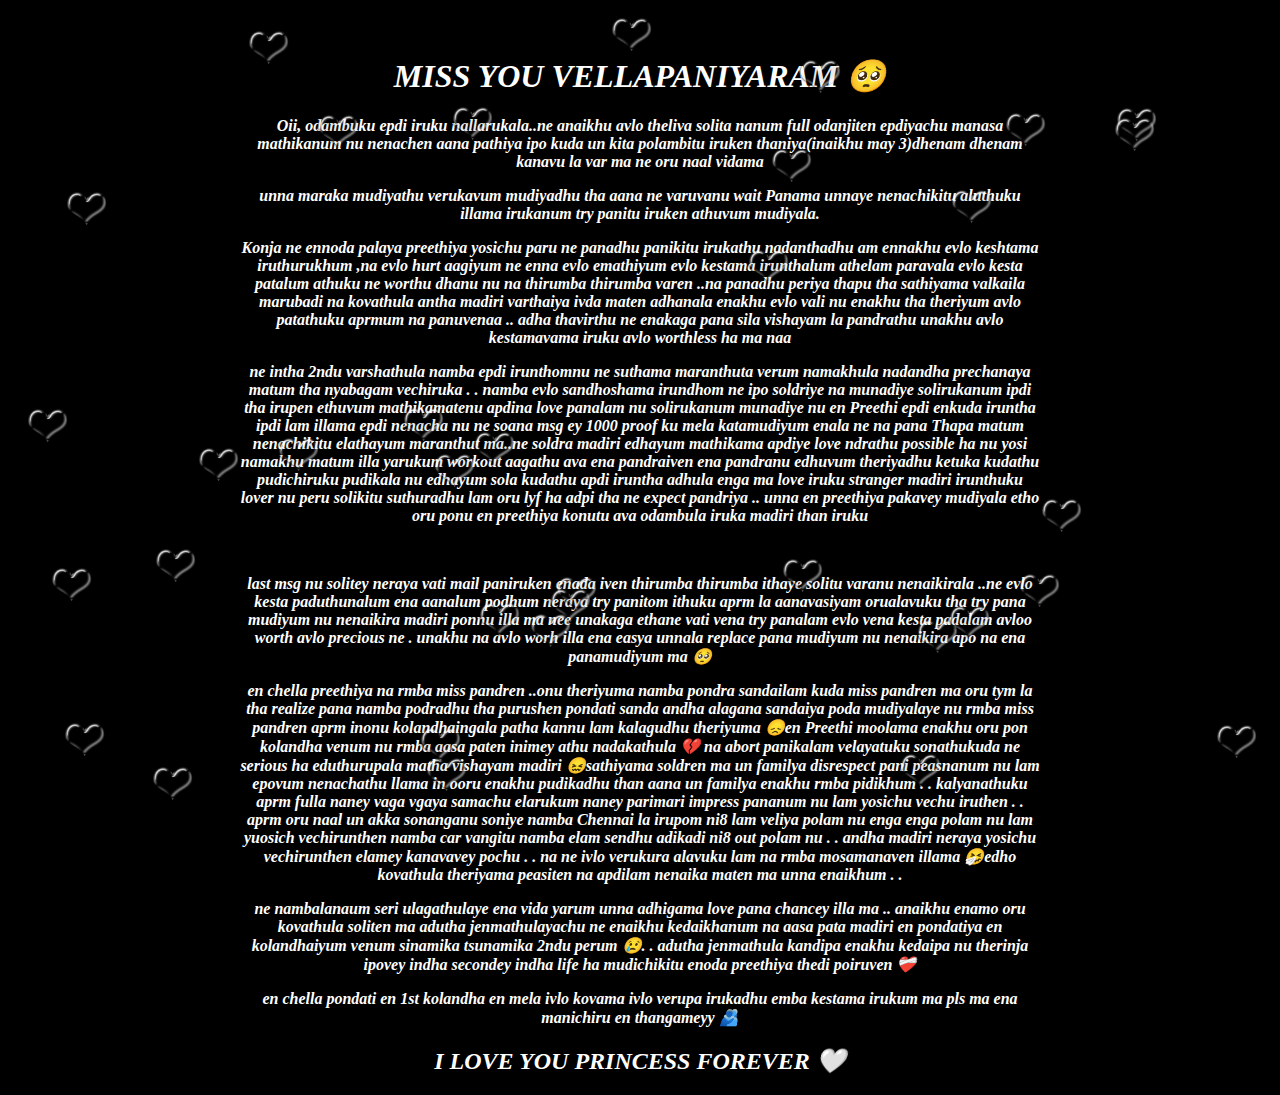
<file: gngn.html>
<!DOCTYPE html>
<html lang="en">
<head>
    <meta charset="UTF-8">
    <meta name="viewport" content="width=device-width, initial-scale=1.0">
    <title>Love Proposal</title>
    <style>
        body {
            margin: 0;
            height: 100%;
            background-color: black;
            background-size: cover;
            display: flex;
            justify-content: center;
            align-items: center;
            font-family: 'Times New Roman', Times, serif;
            font-style: italic;
            font-weight: bold;
            color: white;
        }

        .container {
            margin: auto;
            text-align: center;
            width: 80%;
            max-width: 800px;
        }

        .floating-image {
            position: absolute;
            width: 75px;
            height: 75px;
        }
    </style>
</head>
<body>
    <div class="bg_heart"></div>
    <div class="container">
        <br>
        <br>
        <h1>MISS YOU VELLAPANIYARAM 🥺</h1>
         <p>Oii, odambuku epdi iruku nallarukala..ne anaikhu avlo theliva solita nanum full odanjiten epdiyachu manasa mathikanum nu nenachen aana pathiya ipo kuda un kita polambitu iruken thaniya(inaikhu may 3)dhenam dhenam kanavu la var ma ne oru naal vidama</p>
         <p>unna maraka mudiyathu verukavum mudiyadhu tha aana ne varuvanu wait Panama unnaye nenachikitu aluthuku illama irukanum try panitu iruken athuvum mudiyala.</p>
         <p>Konja ne ennoda palaya preethiya yosichu paru ne panadhu panikitu irukathu nadanthadhu am ennakhu evlo keshtama iruthurukhum ,na evlo hurt aagiyum ne enna evlo emathiyum evlo kestama irunthalum athelam paravala evlo kesta patalum athuku ne worthu dhanu nu na thirumba thirumba varen ..na panadhu periya thapu tha sathiyama valkaila marubadi na kovathula antha madiri varthaiya ivda maten adhanala enakhu evlo vali nu enakhu tha theriyum avlo patathuku aprmum na panuvenaa .. adha thavirthu ne enakaga pana sila vishayam la pandrathu unakhu avlo kestamavama iruku avlo worthless ha ma naa </p>
          <p>ne intha 2ndu varshathula namba epdi irunthomnu ne suthama maranthuta verum namakhula nadandha prechanaya matum tha nyabagam vechiruka . . namba evlo sandhoshama irundhom ne ipo soldriye na munadiye solirukanum ipdi tha irupen ethuvum mathikamatenu apdina love panalam nu solirukanum munadiye nu en Preethi epdi enkuda iruntha ipdi lam illama epdi nenacha nu ne soana msg ey 1000 proof ku mela katamudiyum enala ne na pana Thapa matum nenachikitu elathayum maranthut ma..ne soldra madiri edhayum mathikama apdiye love ndrathu possible ha nu yosi namakhu matum illa yarukum workout aagathu ava ena pandraiven ena pandranu edhuvum theriyadhu ketuka kudathu pudichiruku pudikala nu edhayum sola kudathu apdi iruntha adhula enga ma love iruku stranger madiri irunthuku lover nu peru solikitu suthuradhu lam oru lyf ha adpi tha ne expect pandriya .. unna en preethiya pakavey mudiyala etho oru ponu en preethiya konutu ava odambula iruka madiri than iruku </p>
        <br>
          <p>last msg nu solitey neraya vati mail paniruken enada iven thirumba thirumba ithaye solitu varanu nenaikirala ..ne evlo kesta paduthunalum ena aanalum podhum neraya try panitom ithuku aprm la aanavasiyam orualavuku tha try pana mudiyum nu nenaikira madiri ponnu illa ma nee unakaga ethane vati vena try panalam evlo vena kesta padalam avloo worth avlo precious ne .  unakhu na avlo worh illa ena easya unnala replace pana mudiyum nu nenaikira apo na ena panamudiyum ma 🥺</p>
          <p>en chella preethiya na rmba miss pandren ..onu theriyuma namba pondra sandailam kuda miss pandren ma oru tym la tha realize pana namba podradhu tha purushen pondati sanda andha alagana sandaiya poda mudiyalaye nu rmba miss pandren aprm inonu kolandhaingala patha kannu lam kalagudhu theriyuma 😞en Preethi moolama enakhu oru pon kolandha venum nu rmba aasa paten inimey athu nadakathula 💔 na abort panikalam velayatuku sonathukuda ne serious ha eduthurupala matha vishayam madiri 😖sathiyama soldren ma un familya disrespect pani peasnanum nu lam epovum nenachathu llama in ooru enakhu pudikadhu than aana un familya enakhu rmba pidikhum . . kalyanathuku aprm fulla naney vaga vgaya samachu elarukum naney parimari impress pananum nu lam yosichu vechu iruthen . . aprm oru naal un akka sonanganu soniye namba Chennai la irupom ni8 lam veliya polam nu enga enga polam nu lam yuosich vechirunthen namba car vangitu namba elam sendhu adikadi ni8 out polam nu . . andha madiri neraya yosichu vechirunthen elamey kanavavey pochu . . na ne ivlo verukura alavuku lam na rmba mosamanaven illama 🤧edho kovathula theriyama peasiten na apdilam nenaika maten ma unna enaikhum . . </p>
          <p>ne nambalanaum seri ulagathulaye ena vida yarum unna adhigama love pana chancey illa ma .. anaikhu enamo oru kovathula soliten ma adutha jenmathulayachu ne enaikhu kedaikhanum na aasa pata madiri en pondatiya en kolandhaiyum venum sinamika tsunamika 2ndu perum 😢. . adutha jenmathula kandipa enakhu kedaipa nu therinja ipovey indha secondey indha life ha mudichikitu enoda preethiya thedi poiruven ❤️‍🩹</p>
          <p>en chella pondati en 1st kolandha en mela ivlo kovama ivlo verupa irukadhu emba kestama irukum ma pls ma ena manichiru en thangameyy 🫂</p>
          <h2>I LOVE YOU PRINCESS FOREVER 🤍 </h2>
    </div>

    <script>
        const imageSrc = "R.png"; // Image source
        const imageCount = 35; // Number of floating images

        // Function to create and move image elements
        function createFloatingImages() {
            for (let i = 0; i < imageCount; i++) {
                const imageElement = document.createElement('img');
                imageElement.src = imageSrc;
                imageElement.classList.add('floating-image');
                document.body.appendChild(imageElement);

                // Set initial position
                let x = Math.random() * (window.innerWidth - imageElement.width);
                let y = Math.random() * (window.innerHeight - imageElement.height);
                let stepX = (Math.random() * 2 - 1) * 0.5; // Random horizontal step (-0.5 to 0.5)
                let stepY = (Math.random() * 2 - 1) * 0.5; // Random vertical step (-0.5 to 0.5)

                // Move the image element
                const moveImage = () => {
                    x += stepX;
                    y += stepY;

                    // Reverse direction if going out of screen
                    if (x <= 0 || x >= window.innerWidth - imageElement.width) {
                        stepX *= -1;
                    }
                    if (y <= 0 || y >= window.innerHeight - imageElement.height) {
                        stepY *= -1;
                    }

                    imageElement.style.left = `${x}px`;
                    imageElement.style.top = `${y}px`;

                    requestAnimationFrame(moveImage); // Move element recursively
                };

                moveImage(); // Start moving image
            }
        }

        // Create floating images
        createFloatingImages();
    </script>
</body>
</html>
</file>
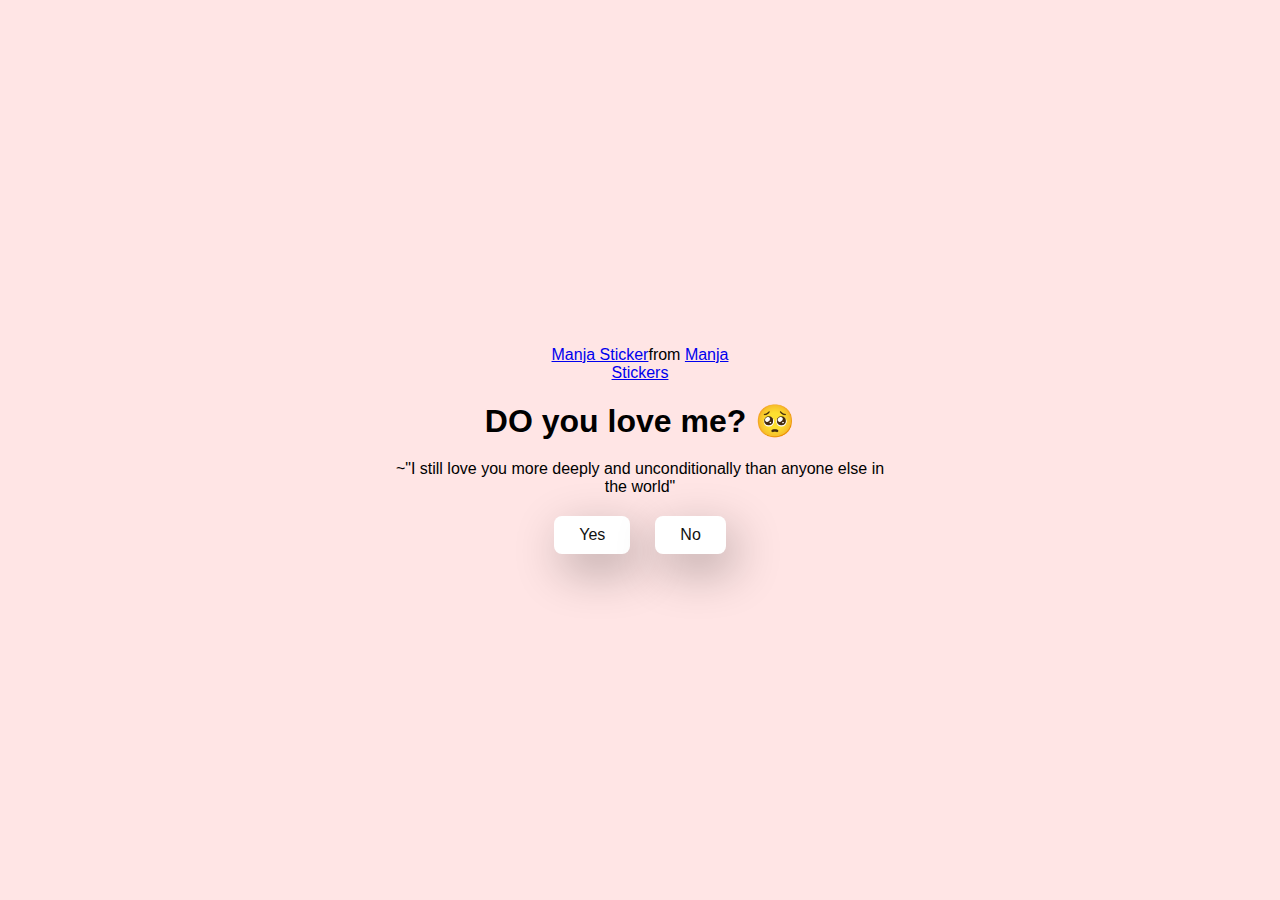
<file: index1.html>
<!DOCTYPE html>
<html lang="en">
  <head>
    <meta charset="UTF-8" />
    <meta name="viewport" content="width=device-width, initial-scale=1.0" />
    <title>Love You Forever ❤️</title>

    <link rel="stylesheet" href="./style.css" />
  </head>
  <body>
    <div class="container">
      <div
        class="tenor-gif-embed"
        data-postid="22885016"
        data-share-method="host"
        data-aspect-ratio="1.04918"
        data-width="100%"
      >
      <a href="https://tenor.com/view/manja-gif-22885016">Manja Sticker</a
        >from
        <a href="https://tenor.com/search/manja-stickers">Manja Stickers</a>
      </div>
      <script
        type="text/javascript"
        async
        src="https://tenor.com/embed.js"
      ></script>
      <h1>DO you love me? 🥺</h1>
      <p>~"I still love you more deeply and unconditionally than anyone else in the world"</p>

      <div class="btn">
        <a href="yes.html">Yes</a>
        <a href="no1.html">No</a>
      </div>
    </div>
  </body>
</html>
</file>
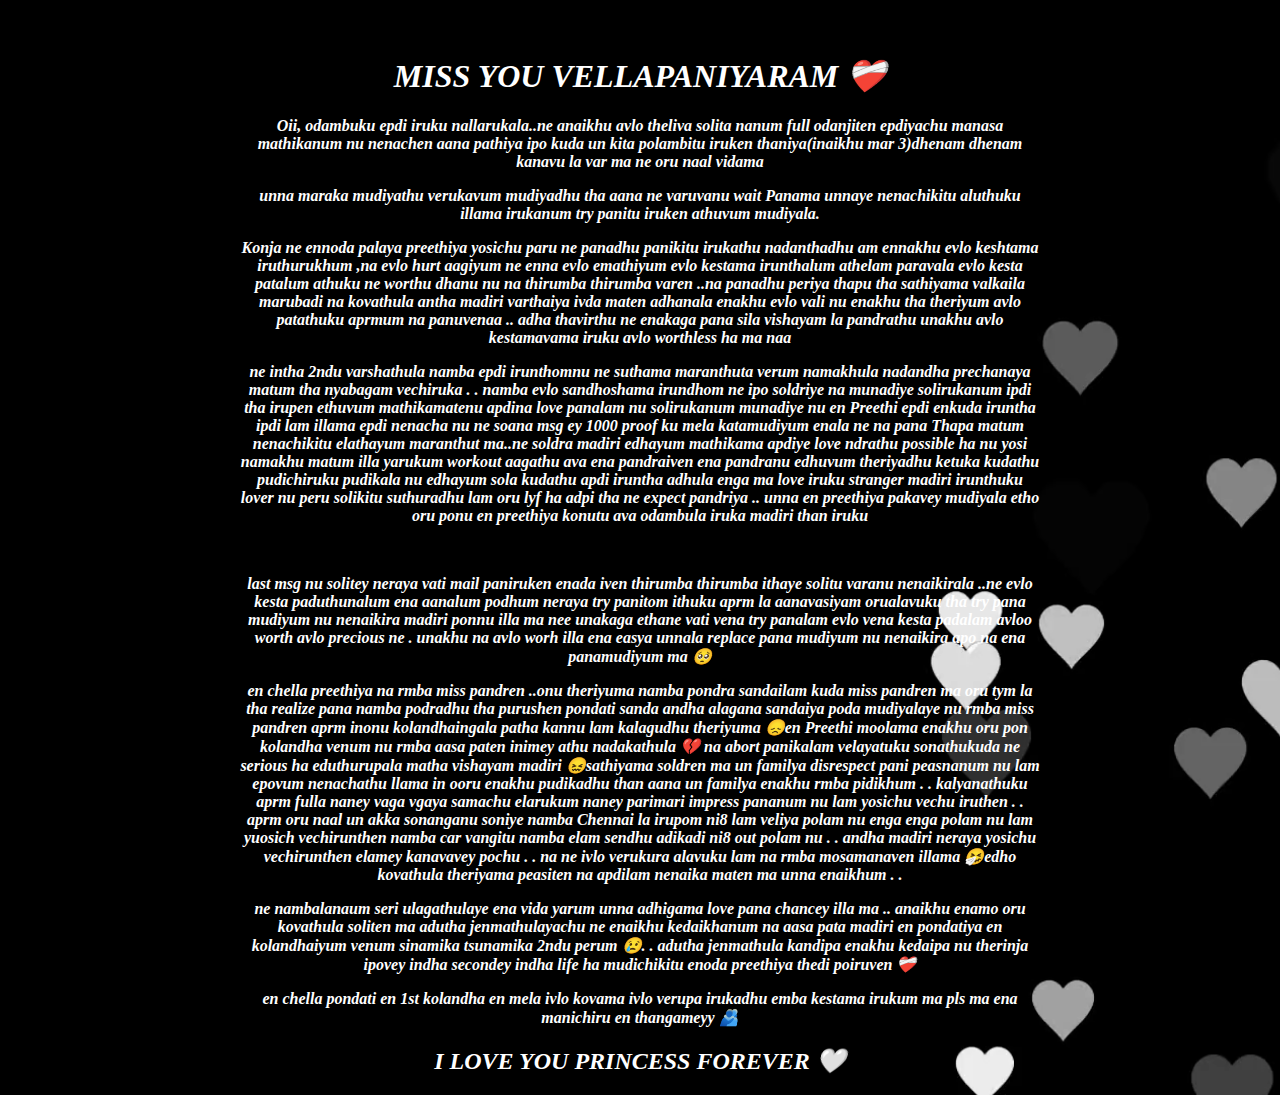
<file: lastmsg.html>
<!DOCTYPE html>
<html lang="en">
<head>
    <meta charset="UTF-8">
    <meta name="viewport" content="width=device-width, initial-scale=1.0">
    <title>😞 Manicihiru ma</title>
    <style>
body {
    margin: 0;
    height: 100%;
    background-image: url("pbg3.webp"); /* Updated background image URL */
    background-size: cover; /* Change background color to black */
    display: flex;
    justify-content: center;
    align-items: center;
    font-family: 'Times New Roman', Times, serif; /* Italic bold font */
    font-style: italic; /* Italic */
    font-weight: bold; /* Stylish font */
    color: white; /* Change font color to white */
}

/* Center the container */
.container {
    margin: auto; /* Center horizontally and vertically */
    text-align: center;
    width: 80%; /* Adjust width as needed */
    max-width: 800px; /* Maximum width */
}
    </style>
</head>
<body>
    <div class="bg_heart"></div>
    <div class="container">
                <br>
        <br>
        <h1>MISS YOU VELLAPANIYARAM ❤️‍🩹</h1>
         <p>Oii, odambuku epdi iruku nallarukala..ne anaikhu avlo theliva solita nanum full odanjiten epdiyachu manasa mathikanum nu nenachen aana pathiya ipo kuda un kita polambitu iruken thaniya(inaikhu mar 3)dhenam dhenam kanavu la var ma ne oru naal vidama</p>
         <p>unna maraka mudiyathu verukavum mudiyadhu tha aana ne varuvanu wait Panama unnaye nenachikitu aluthuku illama irukanum try panitu iruken athuvum mudiyala.</p>
         <p>Konja ne ennoda palaya preethiya yosichu paru ne panadhu panikitu irukathu nadanthadhu am ennakhu evlo keshtama iruthurukhum ,na evlo hurt aagiyum ne enna evlo emathiyum evlo kestama irunthalum athelam paravala evlo kesta patalum athuku ne worthu dhanu nu na thirumba thirumba varen ..na panadhu periya thapu tha sathiyama valkaila marubadi na kovathula antha madiri varthaiya ivda maten adhanala enakhu evlo vali nu enakhu tha theriyum avlo patathuku aprmum na panuvenaa .. adha thavirthu ne enakaga pana sila vishayam la pandrathu unakhu avlo kestamavama iruku avlo worthless ha ma naa </p>
          <p>ne intha 2ndu varshathula namba epdi irunthomnu ne suthama maranthuta verum namakhula nadandha prechanaya matum tha nyabagam vechiruka . . namba evlo sandhoshama irundhom ne ipo soldriye na munadiye solirukanum ipdi tha irupen ethuvum mathikamatenu apdina love panalam nu solirukanum munadiye nu en Preethi epdi enkuda iruntha ipdi lam illama epdi nenacha nu ne soana msg ey 1000 proof ku mela katamudiyum enala ne na pana Thapa matum nenachikitu elathayum maranthut ma..ne soldra madiri edhayum mathikama apdiye love ndrathu possible ha nu yosi namakhu matum illa yarukum workout aagathu ava ena pandraiven ena pandranu edhuvum theriyadhu ketuka kudathu pudichiruku pudikala nu edhayum sola kudathu apdi iruntha adhula enga ma love iruku stranger madiri irunthuku lover nu peru solikitu suthuradhu lam oru lyf ha adpi tha ne expect pandriya .. unna en preethiya pakavey mudiyala etho oru ponu en preethiya konutu ava odambula iruka madiri than iruku </p>
        <br>
          <p>last msg nu solitey neraya vati mail paniruken enada iven thirumba thirumba ithaye solitu varanu nenaikirala ..ne evlo kesta paduthunalum ena aanalum podhum neraya try panitom ithuku aprm la aanavasiyam orualavuku tha try pana mudiyum nu nenaikira madiri ponnu illa ma nee unakaga ethane vati vena try panalam evlo vena kesta padalam avloo worth avlo precious ne .  unakhu na avlo worh illa ena easya unnala replace pana mudiyum nu nenaikira apo na ena panamudiyum ma 🥺</p>
          <p>en chella preethiya na rmba miss pandren ..onu theriyuma namba pondra sandailam kuda miss pandren ma oru tym la tha realize pana namba podradhu tha purushen pondati sanda andha alagana sandaiya poda mudiyalaye nu rmba miss pandren aprm inonu kolandhaingala patha kannu lam kalagudhu theriyuma 😞en Preethi moolama enakhu oru pon kolandha venum nu rmba aasa paten inimey athu nadakathula 💔 na abort panikalam velayatuku sonathukuda ne serious ha eduthurupala matha vishayam madiri 😖sathiyama soldren ma un familya disrespect pani peasnanum nu lam epovum nenachathu llama in ooru enakhu pudikadhu than aana un familya enakhu rmba pidikhum . . kalyanathuku aprm fulla naney vaga vgaya samachu elarukum naney parimari impress pananum nu lam yosichu vechu iruthen . . aprm oru naal un akka sonanganu soniye namba Chennai la irupom ni8 lam veliya polam nu enga enga polam nu lam yuosich vechirunthen namba car vangitu namba elam sendhu adikadi ni8 out polam nu . . andha madiri neraya yosichu vechirunthen elamey kanavavey pochu . . na ne ivlo verukura alavuku lam na rmba mosamanaven illama 🤧edho kovathula theriyama peasiten na apdilam nenaika maten ma unna enaikhum . . </p>
          <p>ne nambalanaum seri ulagathulaye ena vida yarum unna adhigama love pana chancey illa ma .. anaikhu enamo oru kovathula soliten ma adutha jenmathulayachu ne enaikhu kedaikhanum na aasa pata madiri en pondatiya en kolandhaiyum venum sinamika tsunamika 2ndu perum 😢. . adutha jenmathula kandipa enakhu kedaipa nu therinja ipovey indha secondey indha life ha mudichikitu enoda preethiya thedi poiruven ❤️‍🩹</p>
          <p>en chella pondati en 1st kolandha en mela ivlo kovama ivlo verupa irukadhu emba kestama irukum ma pls ma ena manichiru en thangameyy 🫂</p>
          <h2>I LOVE YOU PRINCESS FOREVER 🤍 </h2>
    </div>
</body>
</html>
</file>
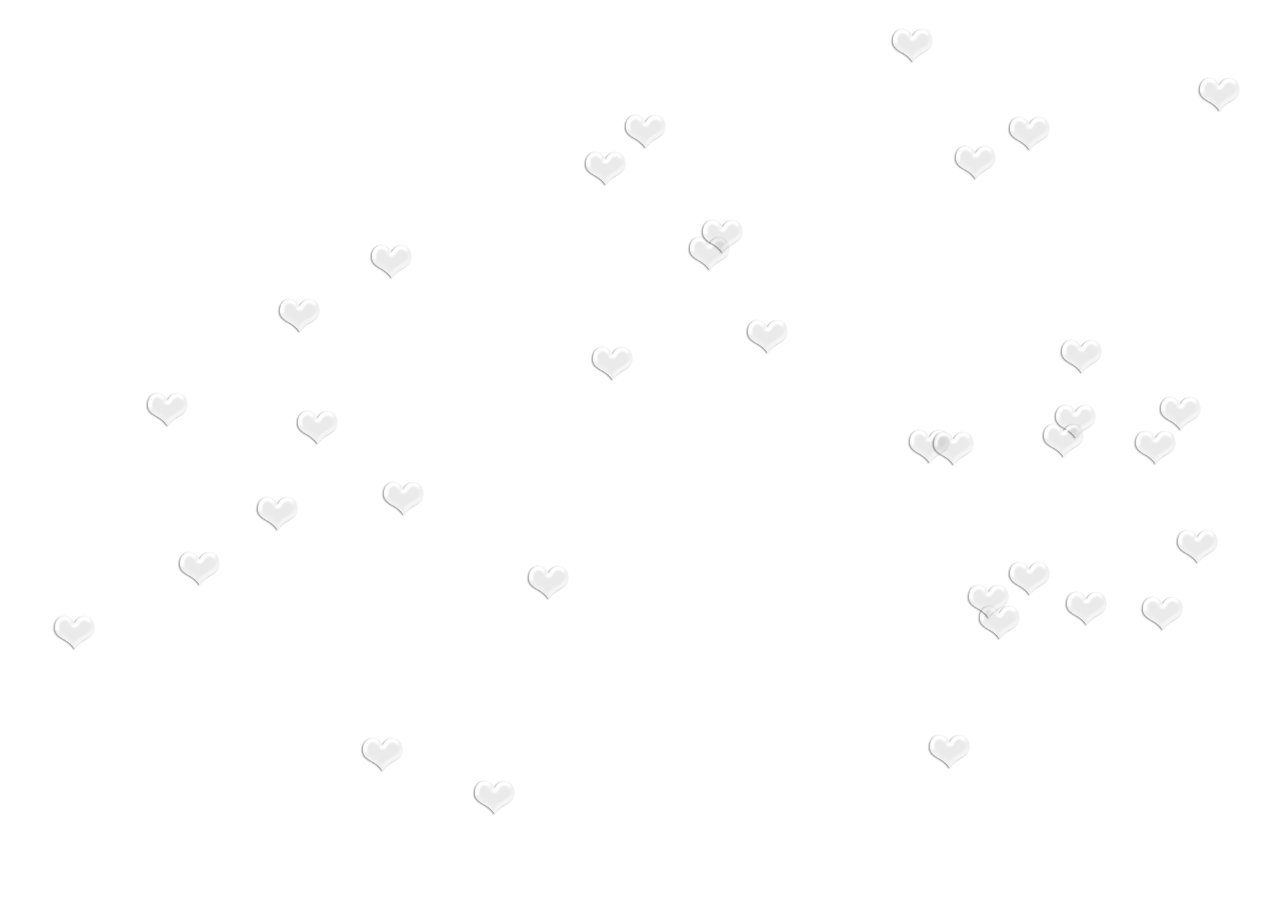
<file: Missyou.html>
<!DOCTYPE html>
<html lang="en">
<head>
<meta charset="UTF-8">
<meta name="viewport" content="width=device-width, initial-scale=1.0">
<title>Floating Text</title>
<style>
  body {
    overflow: hidden;
    margin: 0;
    padding: 0;
    background: linear-gradient(90deg, #fff 50%, #4a1010 50%);
    color: #ffffff; /* White text */
    font-family: Arial, sans-serif; /* Stylish font */
  }

  .floating-text {
    position: absolute;
    font-size: 20px;
  }

  .floating-image {
    position: absolute;
    width: 75px; /* Adjust image size as needed */
    height: 75px;
  }
</style>
</head>
<body>
<script>
  const translations = [
  { language: "Hindi", text: "मुझे तुम्हारी याद आती है और मैं तुम्हें हमेशा के लिए प्यार करता हूँ" },
    { language: "Tamil", text: "உன்னை பிரிந்து தவிக்கிறேன் மற்றும் நான் உன்னை  எப்போதும் காதலிக்கிறேன்" },
    { language: "Telugu", text: "నిన్ను నాకు మిస్ అవుతుంది మరియు నేను మీకు ఎప్పటికీ ప్రేమిస్తున్నాను" },
    { language: "Urdu", text: "مجھے آپ کی یاد آتی ہے اور میں آپ کو ہمیشہ کے لیے پسند کرتا ہوں" },
    { language: "Gujarati", text: "હું તને યાદ કરું છું અને હું તને હંમેશાં પ્રેમ કરું છું" },
    { language: "Odia", text: "ମୁଁ ତୁମେ ମିସ୍ କରୁଛି ଏବଂ ମୁଁ ତୁମେ ଯେଉଁଠିକି ପ୍ରେମ କରୁଛି" },
    { language: "Malayalam", text: "നിങ്ങളെ ഞാൻ ഇഷ്ടപ്പെടുന്നു എന്നിരിക്കുന്നു എനിക്കും നിങ്ങളെ മരിച്ചുകളയുന്നു" },
    { language: "Kannada", text: "ನನಗೆ ನಿನ್ನ ಬಯಕೆಯಾಗಿದೆ ಮತ್ತು ನಾನು ನಿನ್ನನ್ನು ಯಾವಾಗಲೂ ಪ್ರೀತಿಸುತ್ತಿದ್ದೇನೆ" },
    { language: "English", text: "I miss you and I love you forever" },
    { language: "Spanish", text: "Te extraño y te amo para siempre" },
    { language: "French", text: "Tu me manques et je t'aime pour toujours" },
    { language: "German", text: "Ich vermisse dich und ich liebe dich für immer" },
    { language: "Chinese (Simplified)", text: "我想你，我永远爱你" },
    { language: "Arabic", text: "أشتاق إليك وأحبك إلى الأبد" },
    { language: "Russian", text: "Я скучаю по тебе и люблю тебя навсегда" },
    { language: "Portuguese", text: "Sinto sua falta e te amo para sempre" },
    { language: "Italian", text: "Mi manchi e ti amo per sempre" }
  
  ];

  const imageSrc = "R.png"; // Image source
  const imageCount = 35; // Number of floating images

  // Function to create and move text elements
  function createFloatingText(language, text) {
    const textElement = document.createElement('div');
    textElement.textContent = `${language}: ${text}`;
    textElement.classList.add('floating-text');
    document.body.appendChild(textElement);

    // Set initial position
    let x = Math.random() * (window.innerWidth - textElement.clientWidth);
    let y = Math.random() * (window.innerHeight - textElement.clientHeight);
    let stepX = (Math.random() * 2 - 1) * 0.5; // Random horizontal step (-0.5 to 0.5)
    let stepY = (Math.random() * 2 - 1) * 0.5; // Random vertical step (-0.5 to 0.5)

    // Move the text element
    const moveText = () => {
      x += stepX;
      y += stepY;

      // Reverse direction if going out of screen
      if (x <= 0 || x >= window.innerWidth - textElement.clientWidth) {
        stepX *= -1;
      }
      if (y <= 0 || y >= window.innerHeight - textElement.clientHeight) {
        stepY *= -1;
      }

      textElement.style.left = `${x}px`;
      textElement.style.top = `${y}px`;

      requestAnimationFrame(moveText); // Move element recursively
    };

    moveText(); // Start moving text
  }

  // Function to create and move image elements
  function createFloatingImages() {
    for (let i = 0; i < imageCount; i++) {
      const imageElement = document.createElement('img');
      imageElement.src = imageSrc;
      imageElement.classList.add('floating-image');
      document.body.appendChild(imageElement);

      // Set initial position
      let x = Math.random() * (window.innerWidth - imageElement.width);
      let y = Math.random() * (window.innerHeight - imageElement.height);
      let stepX = (Math.random() * 2 - 1) * 0.5; // Random horizontal step (-0.5 to 0.5)
      let stepY = (Math.random() * 2 - 1) * 0.5; // Random vertical step (-0.5 to 0.5)

      // Move the image element
      const moveImage = () => {
        x += stepX;
        y += stepY;

        // Reverse direction if going out of screen
        if (x <= 0 || x >= window.innerWidth - imageElement.width) {
          stepX *= -1;
        }
        if (y <= 0 || y >= window.innerHeight - imageElement.height) {
          stepY *= -1;
        }

        imageElement.style.left = `${x}px`;
        imageElement.style.top = `${y}px`;

        requestAnimationFrame(moveImage); // Move element recursively
      };

      moveImage(); // Start moving image
    }
  }

  // Create floating text for each translation
  translations.forEach(({ language, text }) => {
    createFloatingText(language, text);
  });

  // Create floating images
  createFloatingImages();
</script>
</body>
</html>
</file>
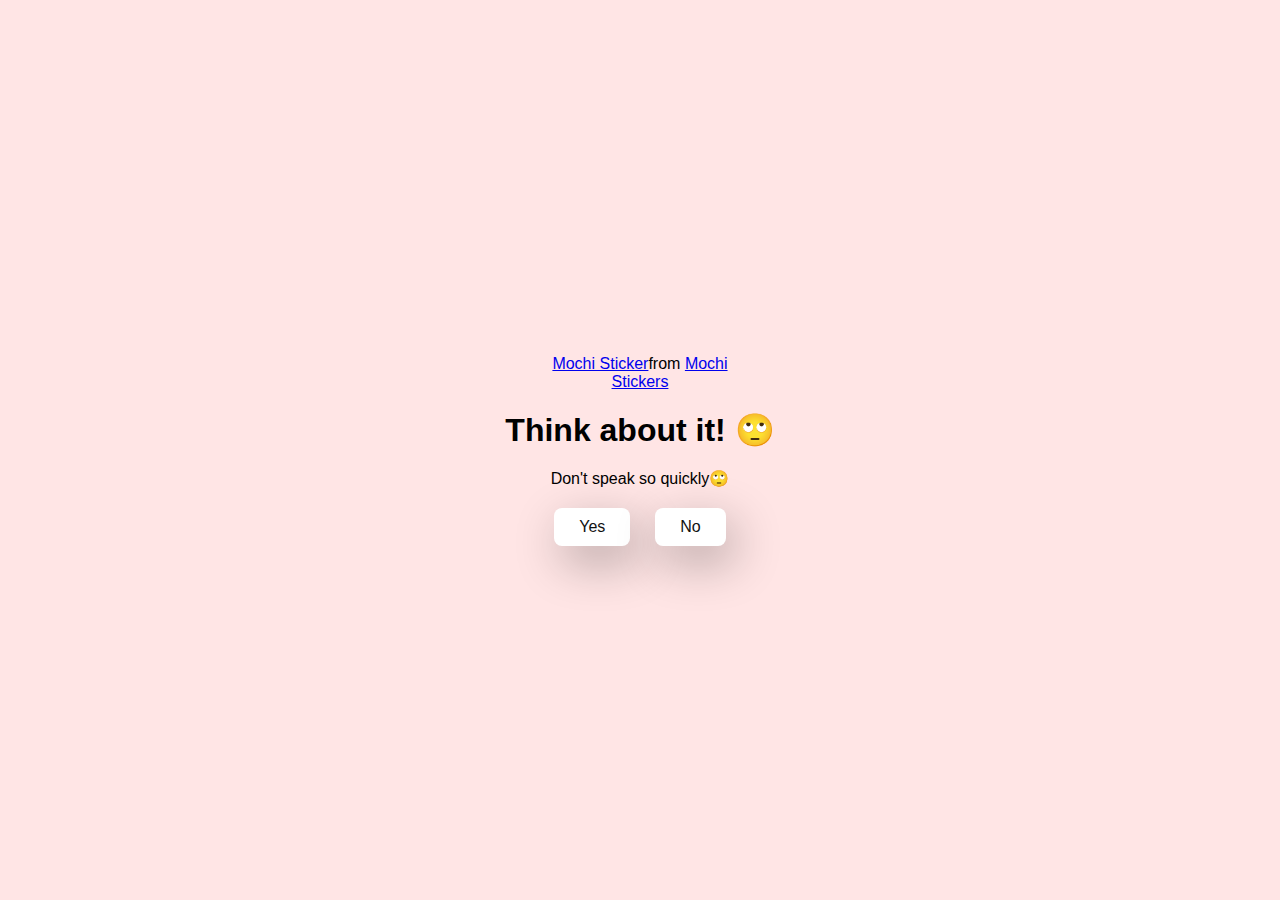
<file: no1.html>
<!DOCTYPE html>
<html lang="en">
  <head>
    <meta charset="UTF-8" />
    <meta name="viewport" content="width=device-width, initial-scale=1.0" />
    <title>Love You Forever ❤️</title>

    <link rel="stylesheet" href="./style.css" />
  </head>
  <body>
    <div class="container">
      <div
        class="tenor-gif-embed"
        data-postid="22050818"
        data-share-method="host"
        data-aspect-ratio="1"
        data-width="100%"
      >
        <a href="https://tenor.com/view/mochi-gif-22050818">Mochi Sticker</a
        >from
        <a href="https://tenor.com/search/mochi-stickers">Mochi Stickers</a>
      </div>
      <script
        type="text/javascript"
        async
        src="https://tenor.com/embed.js"
      ></script>
      <h1>Think about it! 🙄</h1>
      <p>Don't speak so quickly🙄</p>

      <div class="btn">
        <a href="yes.html">Yes</a>
        <a href="no2.html">No</a>
      </div>
    </div>
  </body>
</html>
</file>
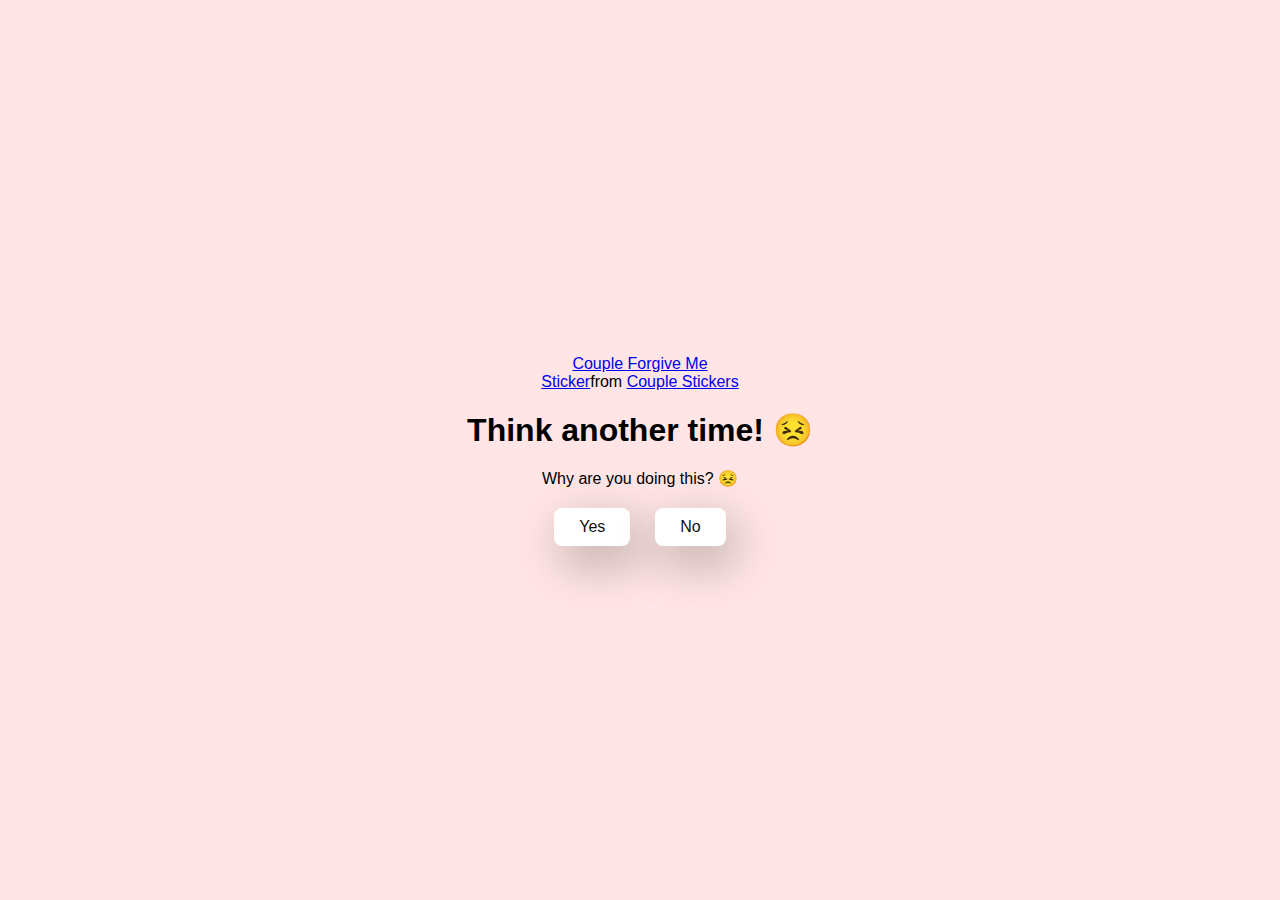
<file: no2.html>
<!DOCTYPE html>
<html lang="en">
  <head>
    <meta charset="UTF-8" />
    <meta name="viewport" content="width=device-width, initial-scale=1.0" />
    <title>Love You Forever ❤️</title>

    <link rel="stylesheet" href="./style.css" />
  </head>
  <body>
    <div class="container">
      <div
        class="tenor-gif-embed"
        data-postid="15195810"
        data-share-method="host"
        data-aspect-ratio="1"
        data-width="100%"
      >
        <a
          href="https://tenor.com/view/couple-forgive-me-asking-for-forgiveness-begging-crying-gif-15195810"
          >Couple Forgive Me Sticker</a
        >from
        <a href="https://tenor.com/search/couple-stickers">Couple Stickers</a>
      </div>
      <script
        type="text/javascript"
        async
        src="https://tenor.com/embed.js"
      ></script>

      <h1>Think another time! 😣</h1>
      <p>Why are you doing this?  😣</p>

      <div class="btn">
        <a href="yes.html">Yes</a>
        <a href="no3.html">No</a>
      </div>
    </div>
  </body>
</html>
</file>
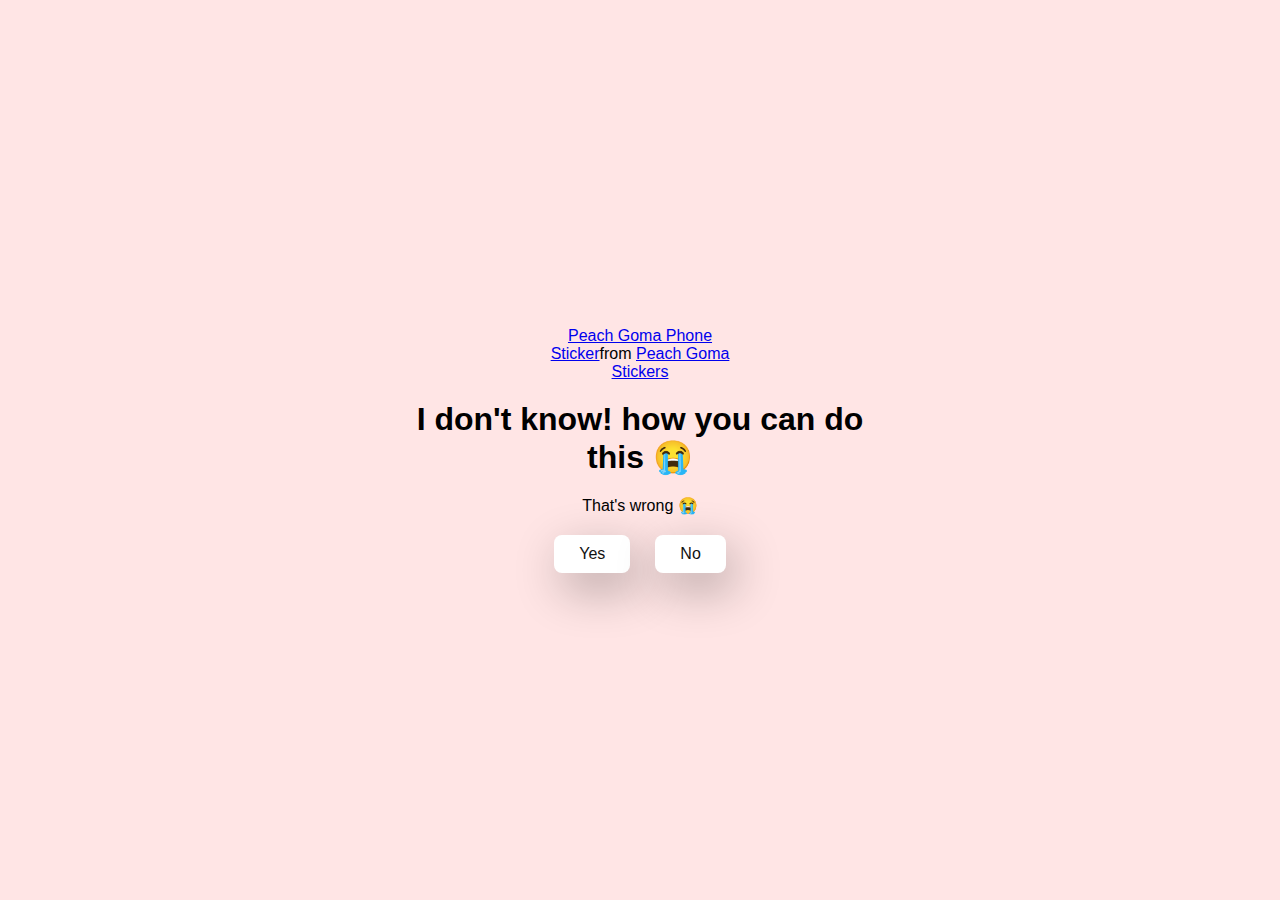
<file: no3.html>
<!DOCTYPE html>
<html lang="en">
  <head>
    <meta charset="UTF-8" />
    <meta name="viewport" content="width=device-width, initial-scale=1.0" />
    <title>Love You Forever ❤️</title>

    <link rel="stylesheet" href="./style.css" />
  </head>
  <body>
    <div class="container">
      <div
        class="tenor-gif-embed"
        data-postid="15974530976611222074"
        data-share-method="host"
        data-aspect-ratio="1.26923"
        data-width="100%"
      >
        <a
          href="https://tenor.com/view/peach-goma-phone-gif-15974530976611222074"
          >Peach Goma Phone Sticker</a
        >from
        <a href="https://tenor.com/search/peach+goma-stickers"
          >Peach Goma Stickers</a
        >
      </div>
      <script
        type="text/javascript"
        async
        src="https://tenor.com/embed.js"
      ></script>

      <h1>I don't know! how you can do this 😭</h1>
      <p>That's wrong 😭</p>

      <div class="btn">
        <a href="yes.html">Yes</a>
        <a href="#" id="move-random">No</a>
      </div>
    </div>

    <script src="./script.js"></script>
  </body>
</html>
</file>
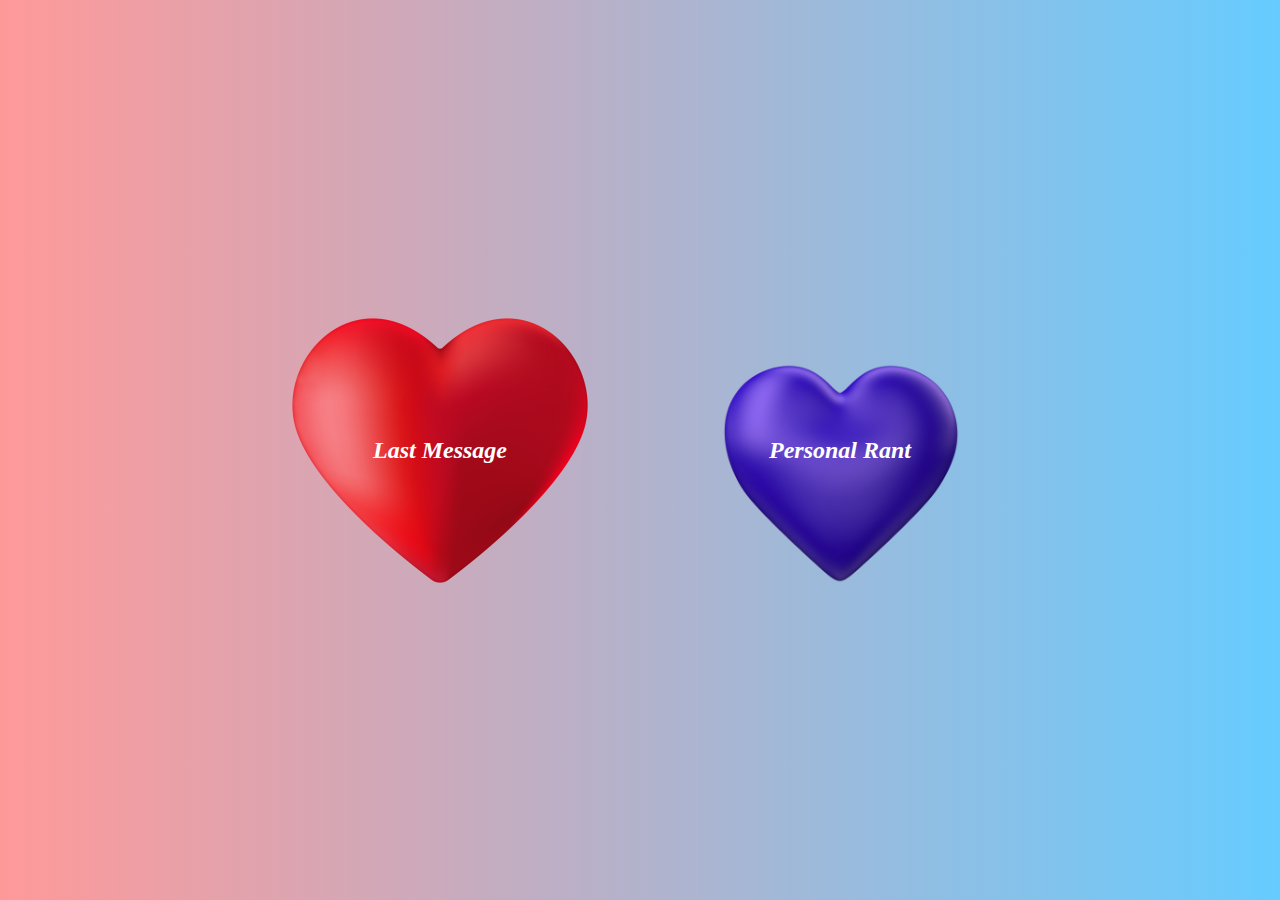
<file: See_any.html>
<!DOCTYPE html>
<html lang="en">
<head>
<meta charset="UTF-8">
<meta name="viewport" content="width=device-width, initial-scale=1.0">
<title>❤️‍🩹</title>
<style>
  body {
    background: linear-gradient(to right, #ff9999, #66ccff); /* Colorful background */
    font-family: 'Times New Roman', Times, serif; /* Italic bold font */
    font-style: italic; /* Italic */
    font-weight: bold; /* Stylish font */
    display: flex;
    justify-content: center;
    align-items: center;
    height: 100vh;
    margin: 0;
  }
  .heart-container {
    display: flex;
    justify-content: space-around;
    align-items: center;
    width: 800px; /* Container width */
  }
  .heart {
    width: 300px;
    height: 270px;
    cursor: pointer;
    background-size: cover;
    background-repeat: no-repeat;
    position: relative;
  }
  .heart:hover {
    transform: scale(1.1);
    transition: transform 0.3s ease;
  }
  .red-heart {
    background-image: url('1r.png'); /* Red heart shape image */
    background-size: contain; /* Ensuring full visibility */
  }
  .blue-heart {
    background-image: url('2b.png'); /* Blue heart shape image */
    background-position: center bottom; /* Adjusting position */
    background-size: contain; /* Ensuring full visibility */
  }
  .heart-text {
    color: #fff; /* White text color */
    font-size: 24px;
    text-align: center;
    position: absolute;
    top: 50%;
    left: 50%;
    transform: translate(-50%, -50%); /* Centering text */
  }
</style>
</head>
<body>

<div class="heart-container">
  <div id="lastMessage" class="heart red-heart" onclick="goToLastMsg()">
    <div class="heart-text">Last Message</div>
  </div>
  <div id="personalRant" class="heart blue-heart" onclick="goToPersonalRant()">
    <div class="heart-text">Personal Rant</div>
  </div>
</div>

<script>
  function goToLastMsg() {
    window.open('gngn.html', '_blank');
  }
  
  function goToPersonalRant() {
    window.open('book.html', '_blank');
  }
</script>

</body>
</html>
</file>
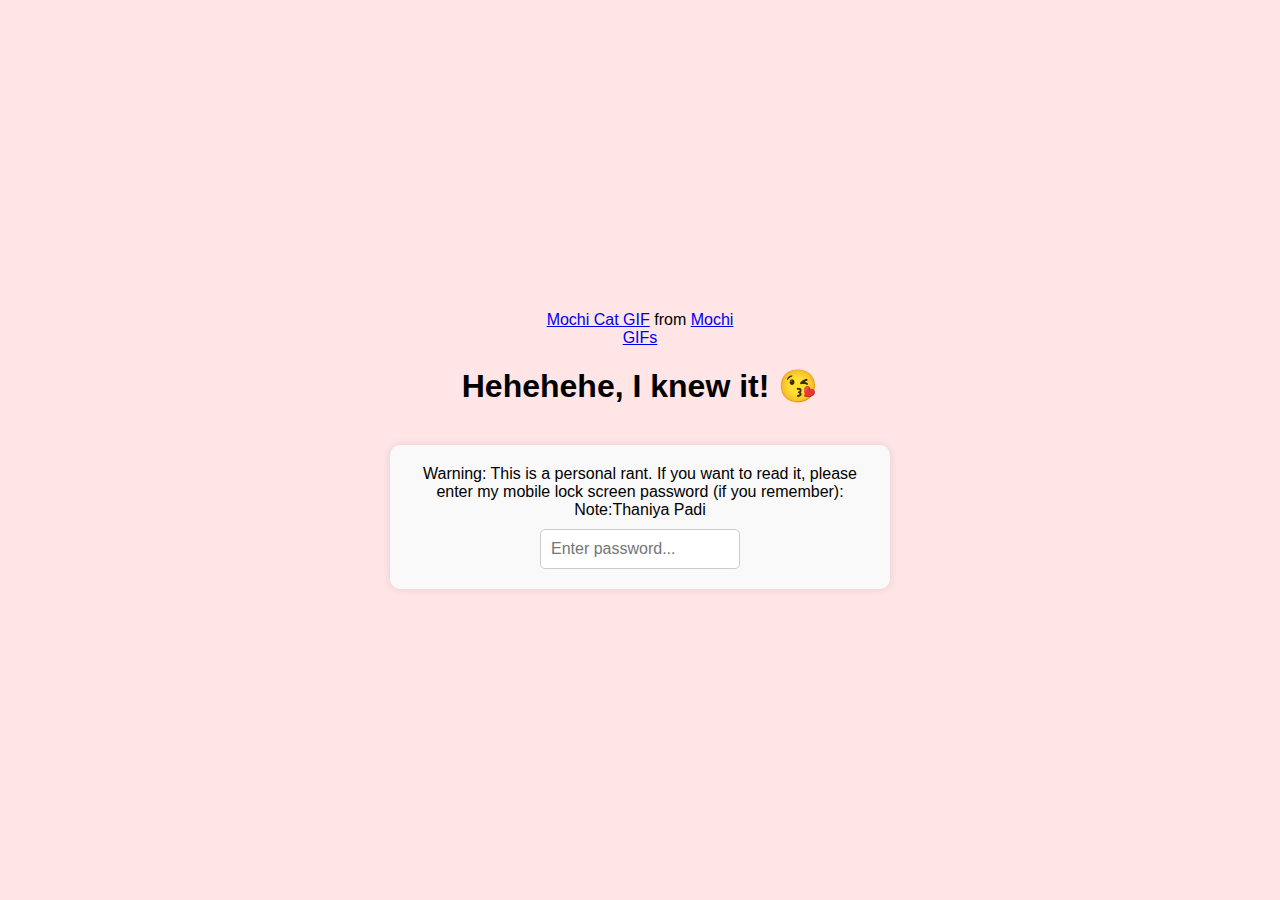
<file: yes.html>
<!DOCTYPE html>
<html lang="en">
  <head>
    <meta charset="UTF-8" />
    <meta name="viewport" content="width=device-width, initial-scale=1.0" />
    <title>Love You Forever ❤️</title>
    <link rel="stylesheet" href="./style00.css" />
  </head>
  <body>
    <div class="container">
      <div
        class="tenor-gif-embed"
        data-postid="253027946666209433"
        data-share-method="host"
        data-aspect-ratio="1.37853"
        data-width="100%"
      >
        <a href="https://tenor.com/view/mochi-cat-mochi-and-goma-goma-and-peach-mochi-mochi-peach-cat-gif-gif-253027946666209433">Mochi Cat GIF</a>
        from <a href="https://tenor.com/search/mochi-gifs">Mochi GIFs</a>
      </div>
      <script
        type="text/javascript"
        async
        src="https://tenor.com/embed.js"
      ></script>
      <h1>Hehehehe, I knew it! 😘</h1>
      <div id="password-container">
        <p>Warning: This is a personal rant. If you want to read it, please enter my mobile lock screen password (if you remember):</p>
        <p>Note:Thaniya Padi</p>
        <input type="password" id="password-input" placeholder="Enter password..." />
      </div>
    </div>
    <script>
      document.getElementById("password-input").addEventListener("keyup", function(event) {
        if (event.key === "Enter") {
          const password = event.target.value;
          if (password === "0102") {
            window.open("See_any.html", "_blank"); // Open "book.html" in a new tab
          } else {
            alert("Incorrect password. Password Maranthutiya vellapaniyaram🙄.");
          }
        }
      });
    </script>
  </body>
</html>
</file>
<file: style.css>
* {
    margin: 0;
    padding: 0;
    box-sizing: border-box;
    font-family: sans-serif;
  }
  
  body {
    width: 100%;
    min-height: 100vh;
    display: flex;
    justify-content: center;
    align-items: center;
    background-color: #ffe5e5;
  }
  
  .container {
    display: flex;
    flex-direction: column;
    text-align: center;
    align-items: center;
    gap: 20px;
    max-width: 500px;
    margin: 20px;
  }
  
  .container .tenor-gif-embed {
    max-width: 200px;
  }
  
  .container .btn {
    display: flex;
    gap: 25px;
  }
  
  .btn a {
    text-decoration: none;
    color: #111;
    background: #fff;
    padding: 10px 25px;
    border-radius: 8px;
    box-shadow: 0.5rem 1rem 3rem hsl(0, 0%, 0%, 0.3);
  }
</file>
<file: style00.css>
* {
    margin: 0;
    padding: 0;
    box-sizing: border-box;
    font-family: sans-serif;
  }
  
  body {
    width: 100%;
    min-height: 100vh;
    display: flex;
    justify-content: center;
    align-items: center;
    background-color: #ffe5e5;
  }
  
  .container {
    display: flex;
    flex-direction: column;
    text-align: center;
    align-items: center;
    gap: 20px;
    max-width: 500px;
    margin: 20px;
  }
  
  .container .tenor-gif-embed {
    max-width: 200px;
  }
  
  .container .btn {
    display: flex;
    gap: 25px;
  }
  
  .btn a {
    text-decoration: none;
    color: #111;
    background: #fff;
    padding: 10px 25px;
    border-radius: 8px;
    box-shadow: 0.5rem 1rem 3rem hsl(0, 0%, 0%, 0.3);
  }

  /* Add your existing CSS rules here */

#password-container {
    background-color: #f9f9f9;
    padding: 20px;
    border-radius: 10px;
    box-shadow: 0 0 10px rgba(0, 0, 0, 0.1);
    margin-top: 20px;
    text-align: center;
  }
  
  #password-input {
    padding: 10px;
    border-radius: 5px;
    border: 1px solid #ccc;
    margin-top: 10px;
    font-size: 16px;
    width: 200px;
  }
</file>
